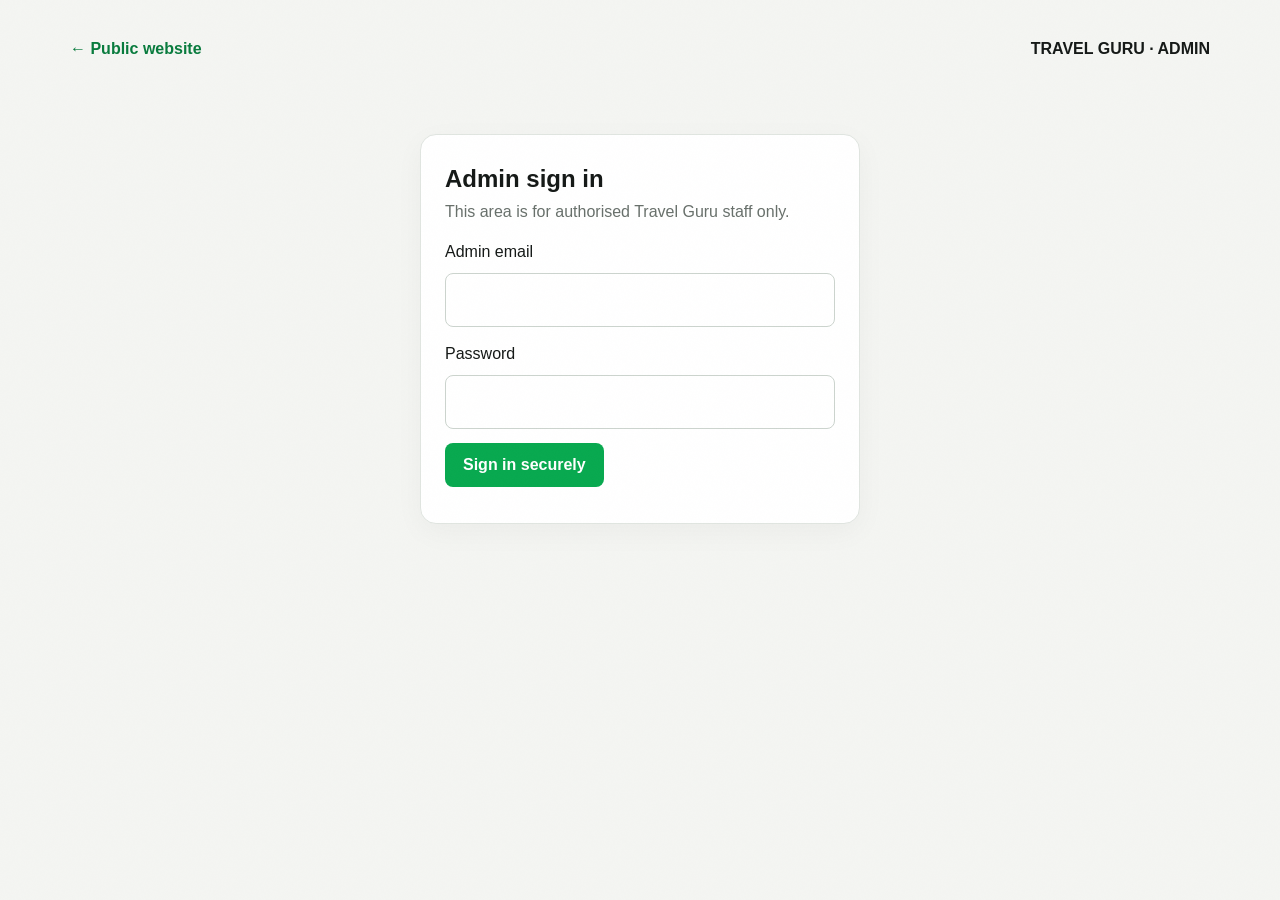
<file: admin.html>
<!doctype html><html lang="en"><head><meta charset="utf-8"><meta name="viewport" content="width=device-width,initial-scale=1"><meta name="robots" content="noindex,nofollow,noarchive"><title>Travel Guru | Secure Admin</title><link rel="stylesheet" href="style.css"><style>
body{background:#f4f5f2;color:#151917;font-family:Arial,sans-serif}.admin-wrap{max-width:1180px;margin:0 auto;padding:36px 20px}.admin-head{display:flex;justify-content:space-between;align-items:center;gap:16px;flex-wrap:wrap;margin-bottom:24px}.admin-head a{color:#087b3d;font-weight:bold;text-decoration:none}.panel{background:white;border:1px solid #e0e5e0;border-radius:16px;padding:24px;margin:18px 0;box-shadow:0 8px 30px #1323190a}.login{max-width:440px;margin:8vh auto}.field{display:grid;gap:7px;margin:14px 0}.field input,.field select{padding:13px;border:1px solid #ccd4ce;border-radius:8px;font:inherit}.btnx{border:0;border-radius:8px;background:#08a94f;color:#fff;font-weight:bold;padding:13px 18px;cursor:pointer}.btnx.secondary{background:#151917}.hidden{display:none!important}.tabs{display:flex;gap:10px;flex-wrap:wrap;margin-bottom:16px}.tabs button{padding:10px 14px;border:1px solid #ccd4ce;background:#fff;border-radius:8px;cursor:pointer}.tabs button.active{background:#151917;color:#fff}.table-wrap{overflow:auto}table{width:100%;border-collapse:collapse;min-width:760px}th,td{text-align:left;padding:12px;border-bottom:1px solid #e8ece8;font-size:14px;vertical-align:top}th{background:#f5f7f5}.status{padding:6px;border:1px solid #ccd4ce;border-radius:6px}.muted{color:#68706b}.error{color:#a3221b}.notice{margin-top:12px;font-weight:bold}
</style></head><body><main class="admin-wrap"><div class="admin-head"><a href="index.html">← Public website</a><strong>TRAVEL GURU · ADMIN</strong></div>
<section id="loginPanel" class="panel login"><h1>Admin sign in</h1><p class="muted">This area is for authorised Travel Guru staff only.</p><form id="loginForm" method="post" action="javascript:void(0)"><label class="field">Admin email<input type="email" name="email" autocomplete="username" required></label><label class="field">Password<input type="password" name="password" autocomplete="current-password" required></label><button class="btnx" type="submit">Sign in securely</button><p id="loginMessage" class="notice" role="status" aria-live="polite"></p><noscript><p class="notice error">JavaScript must be enabled to sign in.</p></noscript></form></section>
<section id="dashboard" class="hidden"><div class="admin-head"><div><h1>Enquiries & bookings</h1><p class="muted">Customer records are stored in your Supabase project and protected by database access policies.</p></div><button id="logout" class="btnx secondary">Sign out</button></div><div class="tabs"><button class="active" data-kind="inquiries">Enquiries</button><button data-kind="bookings">Booking requests</button></div><div class="panel"><div style="display:flex;justify-content:space-between;gap:12px;align-items:center;flex-wrap:wrap"><h2 id="tableTitle">Customer enquiries</h2><button id="refresh" class="btnx">Refresh</button></div><p id="tableMessage" class="muted" role="status"></p><div class="table-wrap"><table><thead id="thead"></thead><tbody id="tbody"></tbody></table></div></div></section></main>
<script type="module" src="admin.js"></script></body></html>
</file>
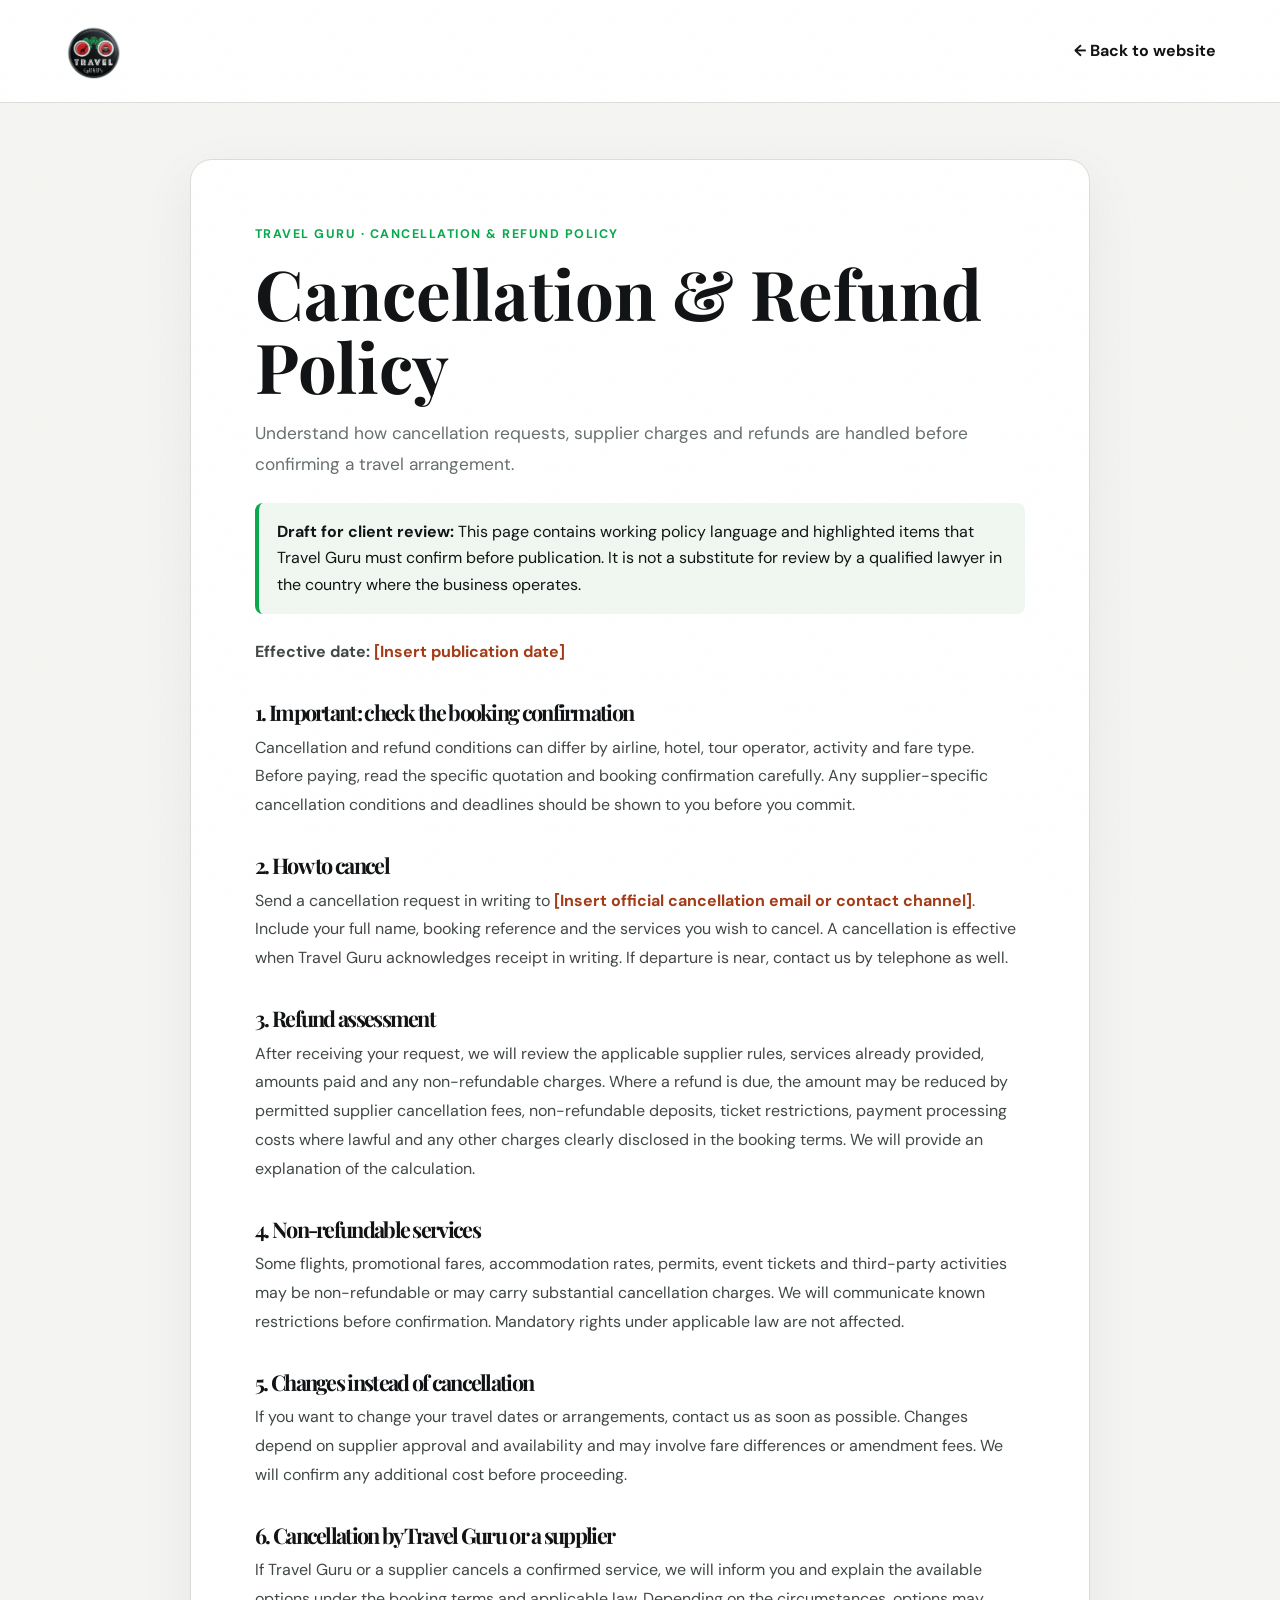
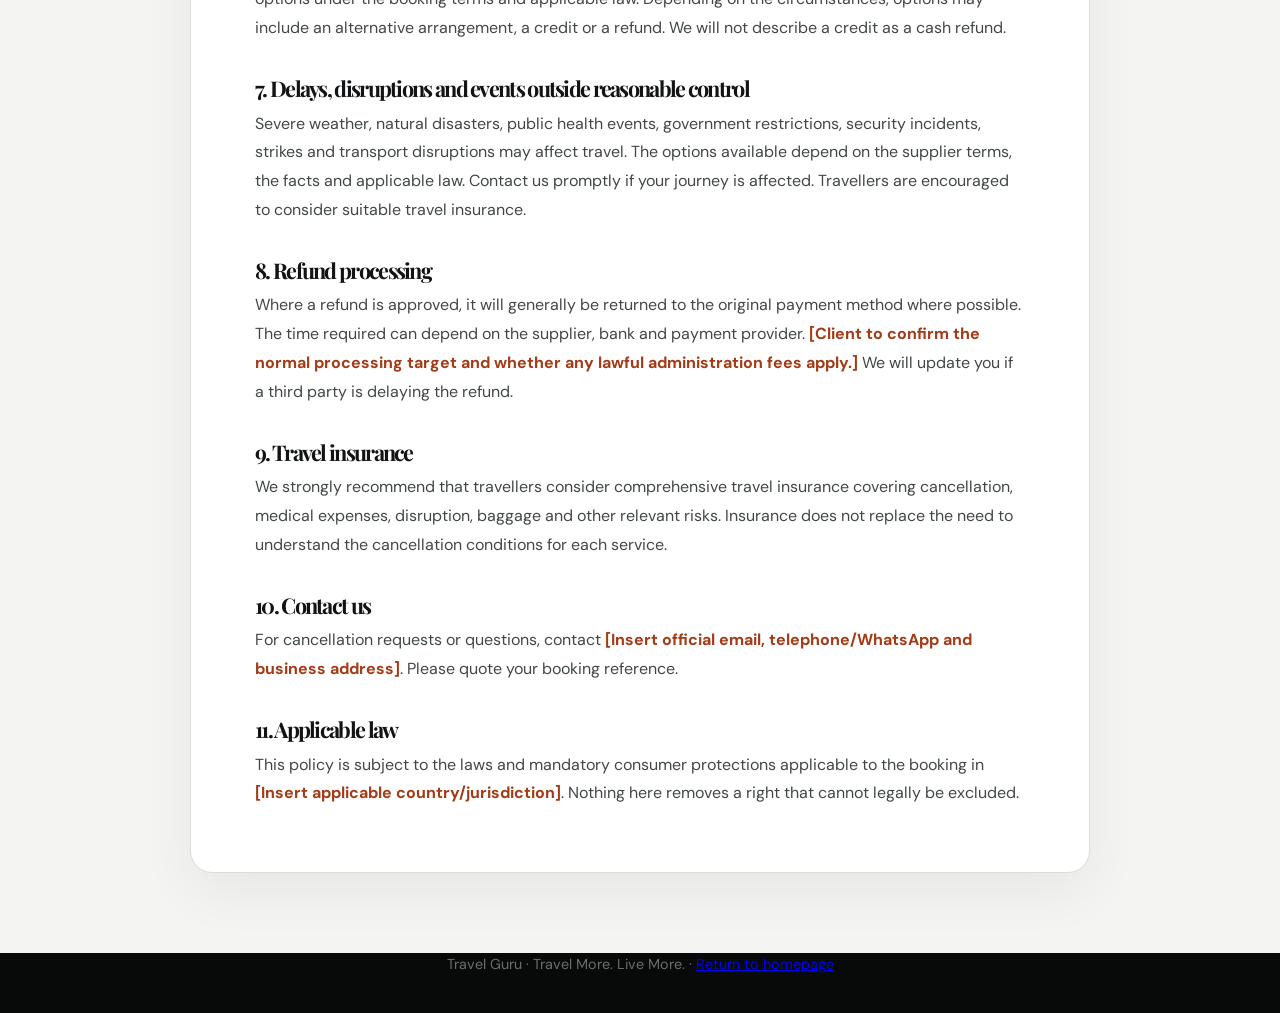
<file: cancellation-refund-policy.html>
<!DOCTYPE html>
<html lang="en">
<head>
  <meta charset="UTF-8">
  <meta name="viewport" content="width=device-width, initial-scale=1.0">
  <meta name="description" content="Cancellation & Refund Policy for Travel Guru customers.">
  <title>Cancellation & Refund Policy | Travel Guru</title>
  <link rel="preconnect" href="https://fonts.googleapis.com">
  <link rel="preconnect" href="https://fonts.gstatic.com" crossorigin>
  <link href="https://fonts.googleapis.com/css2?family=DM+Sans:wght@400;500;600;700&family=Playfair+Display:wght@600;700&display=swap" rel="stylesheet">
  <link rel="stylesheet" href="style.css">
  <link rel="stylesheet" href="legal.css">
</head>
<body class="legal-page">
  <header class="legal-header"><div class="container">
    <a href="index.html#top" aria-label="Travel Guru home"><img src="travel-guru-logo.png" alt="Travel Guru"></a>
    <a class="legal-back" href="index.html">← Back to website</a>
  </div></header>
  <main class="legal-main">
    <div class="legal-kicker">TRAVEL GURU · CANCELLATION & REFUND POLICY</div>
    <h1>Cancellation & Refund Policy</h1>
    <p class="legal-intro">Understand how cancellation requests, supplier charges and refunds are handled before confirming a travel arrangement.</p>
    <div class="legal-notice"><strong>Draft for client review:</strong> This page contains working policy language and highlighted items that Travel Guru must confirm before publication. It is not a substitute for review by a qualified lawyer in the country where the business operates.</div>
    <p><strong>Effective date:</strong> <span class="legal-placeholder">[Insert publication date]</span></p>
<h2>1. Important: check the booking confirmation</h2>
<p>Cancellation and refund conditions can differ by airline, hotel, tour operator, activity and fare type. Before paying, read the specific quotation and booking confirmation carefully. Any supplier-specific cancellation conditions and deadlines should be shown to you before you commit.</p>
<h2>2. How to cancel</h2>
<p>Send a cancellation request in writing to <span class="legal-placeholder">[Insert official cancellation email or contact channel]</span>. Include your full name, booking reference and the services you wish to cancel. A cancellation is effective when Travel Guru acknowledges receipt in writing. If departure is near, contact us by telephone as well.</p>
<h2>3. Refund assessment</h2>
<p>After receiving your request, we will review the applicable supplier rules, services already provided, amounts paid and any non-refundable charges. Where a refund is due, the amount may be reduced by permitted supplier cancellation fees, non-refundable deposits, ticket restrictions, payment processing costs where lawful and any other charges clearly disclosed in the booking terms. We will provide an explanation of the calculation.</p>
<h2>4. Non-refundable services</h2>
<p>Some flights, promotional fares, accommodation rates, permits, event tickets and third-party activities may be non-refundable or may carry substantial cancellation charges. We will communicate known restrictions before confirmation. Mandatory rights under applicable law are not affected.</p>
<h2>5. Changes instead of cancellation</h2>
<p>If you want to change your travel dates or arrangements, contact us as soon as possible. Changes depend on supplier approval and availability and may involve fare differences or amendment fees. We will confirm any additional cost before proceeding.</p>
<h2>6. Cancellation by Travel Guru or a supplier</h2>
<p>If Travel Guru or a supplier cancels a confirmed service, we will inform you and explain the available options under the booking terms and applicable law. Depending on the circumstances, options may include an alternative arrangement, a credit or a refund. We will not describe a credit as a cash refund.</p>
<h2>7. Delays, disruptions and events outside reasonable control</h2>
<p>Severe weather, natural disasters, public health events, government restrictions, security incidents, strikes and transport disruptions may affect travel. The options available depend on the supplier terms, the facts and applicable law. Contact us promptly if your journey is affected. Travellers are encouraged to consider suitable travel insurance.</p>
<h2>8. Refund processing</h2>
<p>Where a refund is approved, it will generally be returned to the original payment method where possible. The time required can depend on the supplier, bank and payment provider. <span class="legal-placeholder">[Client to confirm the normal processing target and whether any lawful administration fees apply.]</span> We will update you if a third party is delaying the refund.</p>
<h2>9. Travel insurance</h2>
<p>We strongly recommend that travellers consider comprehensive travel insurance covering cancellation, medical expenses, disruption, baggage and other relevant risks. Insurance does not replace the need to understand the cancellation conditions for each service.</p>
<h2>10. Contact us</h2>
<p>For cancellation requests or questions, contact <span class="legal-placeholder">[Insert official email, telephone/WhatsApp and business address]</span>. Please quote your booking reference.</p>
<h2>11. Applicable law</h2>
<p>This policy is subject to the laws and mandatory consumer protections applicable to the booking in <span class="legal-placeholder">[Insert applicable country/jurisdiction]</span>. Nothing here removes a right that cannot legally be excluded.</p>
  </main>
  <footer class="legal-footer">Travel Guru · Travel More. Live More. · <a href="index.html">Return to homepage</a></footer>
</body>
</html>
</file>
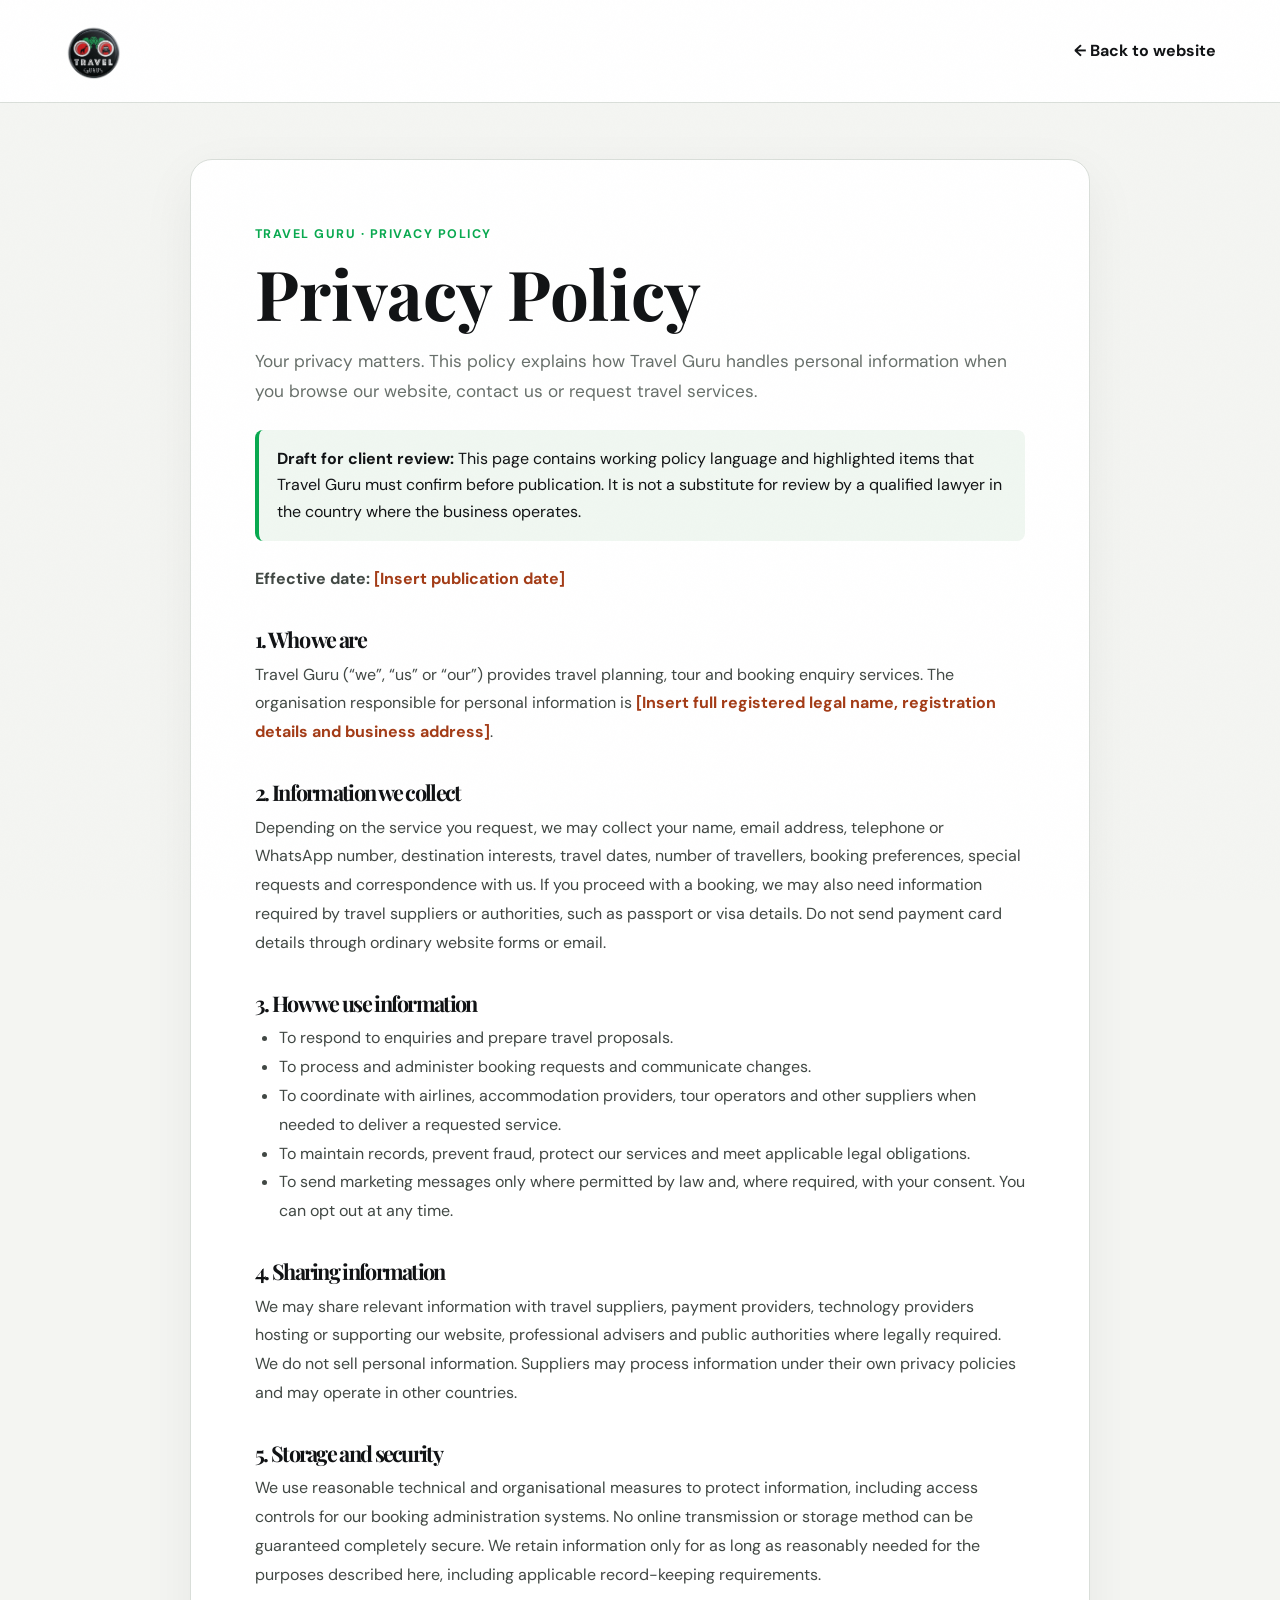
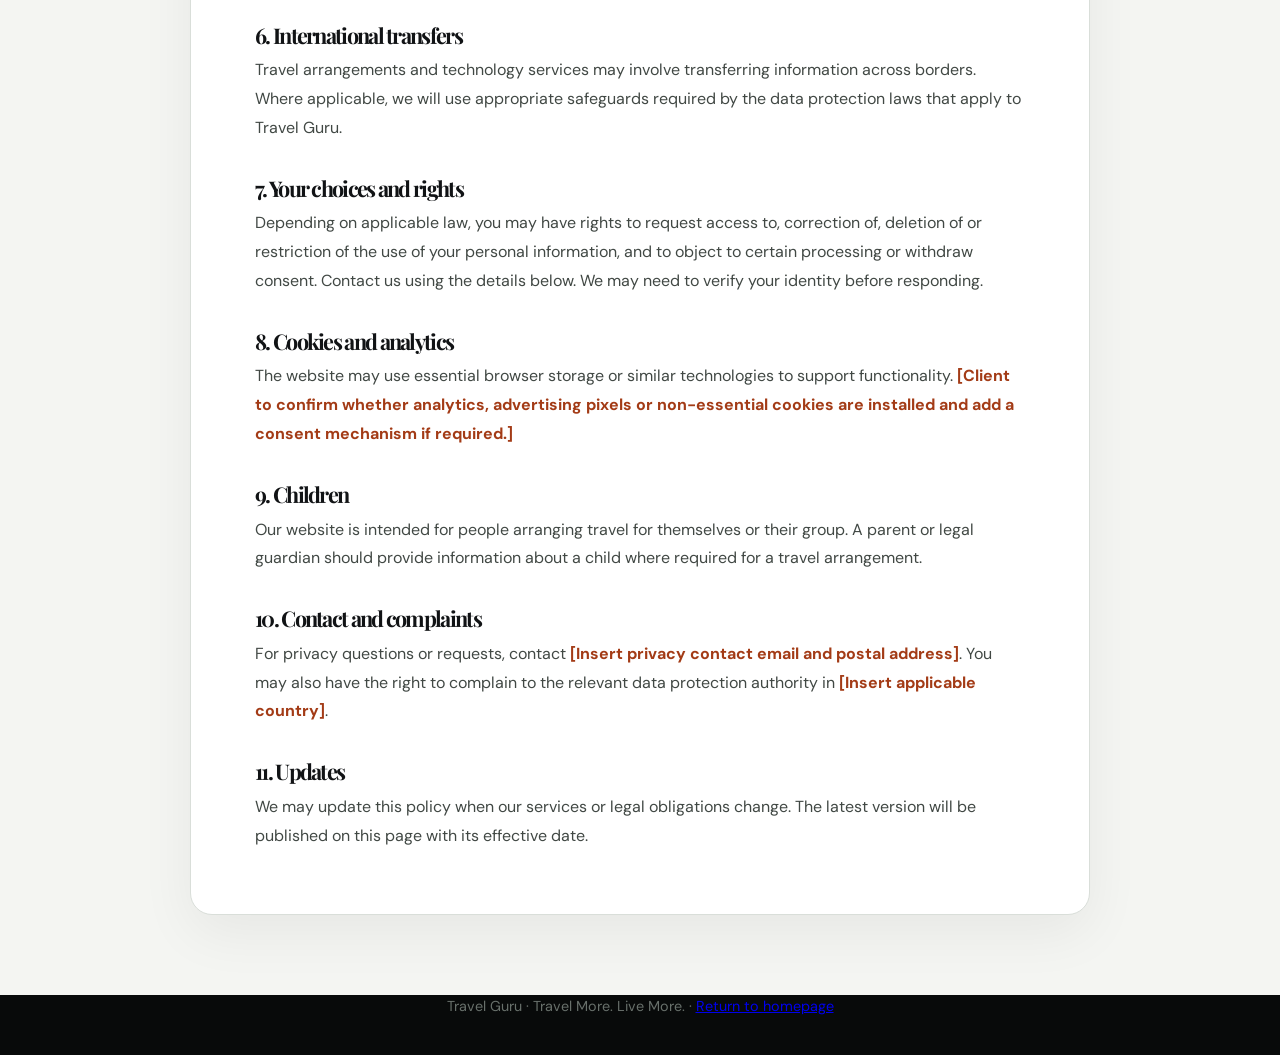
<file: privacy-policy.html>
<!DOCTYPE html>
<html lang="en">
<head>
  <meta charset="UTF-8">
  <meta name="viewport" content="width=device-width, initial-scale=1.0">
  <meta name="description" content="Privacy Policy for Travel Guru customers.">
  <title>Privacy Policy | Travel Guru</title>
  <link rel="preconnect" href="https://fonts.googleapis.com">
  <link rel="preconnect" href="https://fonts.gstatic.com" crossorigin>
  <link href="https://fonts.googleapis.com/css2?family=DM+Sans:wght@400;500;600;700&family=Playfair+Display:wght@600;700&display=swap" rel="stylesheet">
  <link rel="stylesheet" href="style.css">
  <link rel="stylesheet" href="legal.css">
</head>
<body class="legal-page">
  <header class="legal-header"><div class="container">
    <a href="index.html#top" aria-label="Travel Guru home"><img src="travel-guru-logo.png" alt="Travel Guru"></a>
    <a class="legal-back" href="index.html">← Back to website</a>
  </div></header>
  <main class="legal-main">
    <div class="legal-kicker">TRAVEL GURU · PRIVACY POLICY</div>
    <h1>Privacy Policy</h1>
    <p class="legal-intro">Your privacy matters. This policy explains how Travel Guru handles personal information when you browse our website, contact us or request travel services.</p>
    <div class="legal-notice"><strong>Draft for client review:</strong> This page contains working policy language and highlighted items that Travel Guru must confirm before publication. It is not a substitute for review by a qualified lawyer in the country where the business operates.</div>
    <p><strong>Effective date:</strong> <span class="legal-placeholder">[Insert publication date]</span></p>
<h2>1. Who we are</h2>
<p>Travel Guru (“we”, “us” or “our”) provides travel planning, tour and booking enquiry services. The organisation responsible for personal information is <span class="legal-placeholder">[Insert full registered legal name, registration details and business address]</span>.</p>
<h2>2. Information we collect</h2>
<p>Depending on the service you request, we may collect your name, email address, telephone or WhatsApp number, destination interests, travel dates, number of travellers, booking preferences, special requests and correspondence with us. If you proceed with a booking, we may also need information required by travel suppliers or authorities, such as passport or visa details. Do not send payment card details through ordinary website forms or email.</p>
<h2>3. How we use information</h2>
<ul><li>To respond to enquiries and prepare travel proposals.</li><li>To process and administer booking requests and communicate changes.</li><li>To coordinate with airlines, accommodation providers, tour operators and other suppliers when needed to deliver a requested service.</li><li>To maintain records, prevent fraud, protect our services and meet applicable legal obligations.</li><li>To send marketing messages only where permitted by law and, where required, with your consent. You can opt out at any time.</li></ul>
<h2>4. Sharing information</h2>
<p>We may share relevant information with travel suppliers, payment providers, technology providers hosting or supporting our website, professional advisers and public authorities where legally required. We do not sell personal information. Suppliers may process information under their own privacy policies and may operate in other countries.</p>
<h2>5. Storage and security</h2>
<p>We use reasonable technical and organisational measures to protect information, including access controls for our booking administration systems. No online transmission or storage method can be guaranteed completely secure. We retain information only for as long as reasonably needed for the purposes described here, including applicable record-keeping requirements.</p>
<h2>6. International transfers</h2>
<p>Travel arrangements and technology services may involve transferring information across borders. Where applicable, we will use appropriate safeguards required by the data protection laws that apply to Travel Guru.</p>
<h2>7. Your choices and rights</h2>
<p>Depending on applicable law, you may have rights to request access to, correction of, deletion of or restriction of the use of your personal information, and to object to certain processing or withdraw consent. Contact us using the details below. We may need to verify your identity before responding.</p>
<h2>8. Cookies and analytics</h2>
<p>The website may use essential browser storage or similar technologies to support functionality. <span class="legal-placeholder">[Client to confirm whether analytics, advertising pixels or non-essential cookies are installed and add a consent mechanism if required.]</span></p>
<h2>9. Children</h2>
<p>Our website is intended for people arranging travel for themselves or their group. A parent or legal guardian should provide information about a child where required for a travel arrangement.</p>
<h2>10. Contact and complaints</h2>
<p>For privacy questions or requests, contact <span class="legal-placeholder">[Insert privacy contact email and postal address]</span>. You may also have the right to complain to the relevant data protection authority in <span class="legal-placeholder">[Insert applicable country]</span>.</p>
<h2>11. Updates</h2>
<p>We may update this policy when our services or legal obligations change. The latest version will be published on this page with its effective date.</p>
  </main>
  <footer class="legal-footer">Travel Guru · Travel More. Live More. · <a href="index.html">Return to homepage</a></footer>
</body>
</html>
</file>
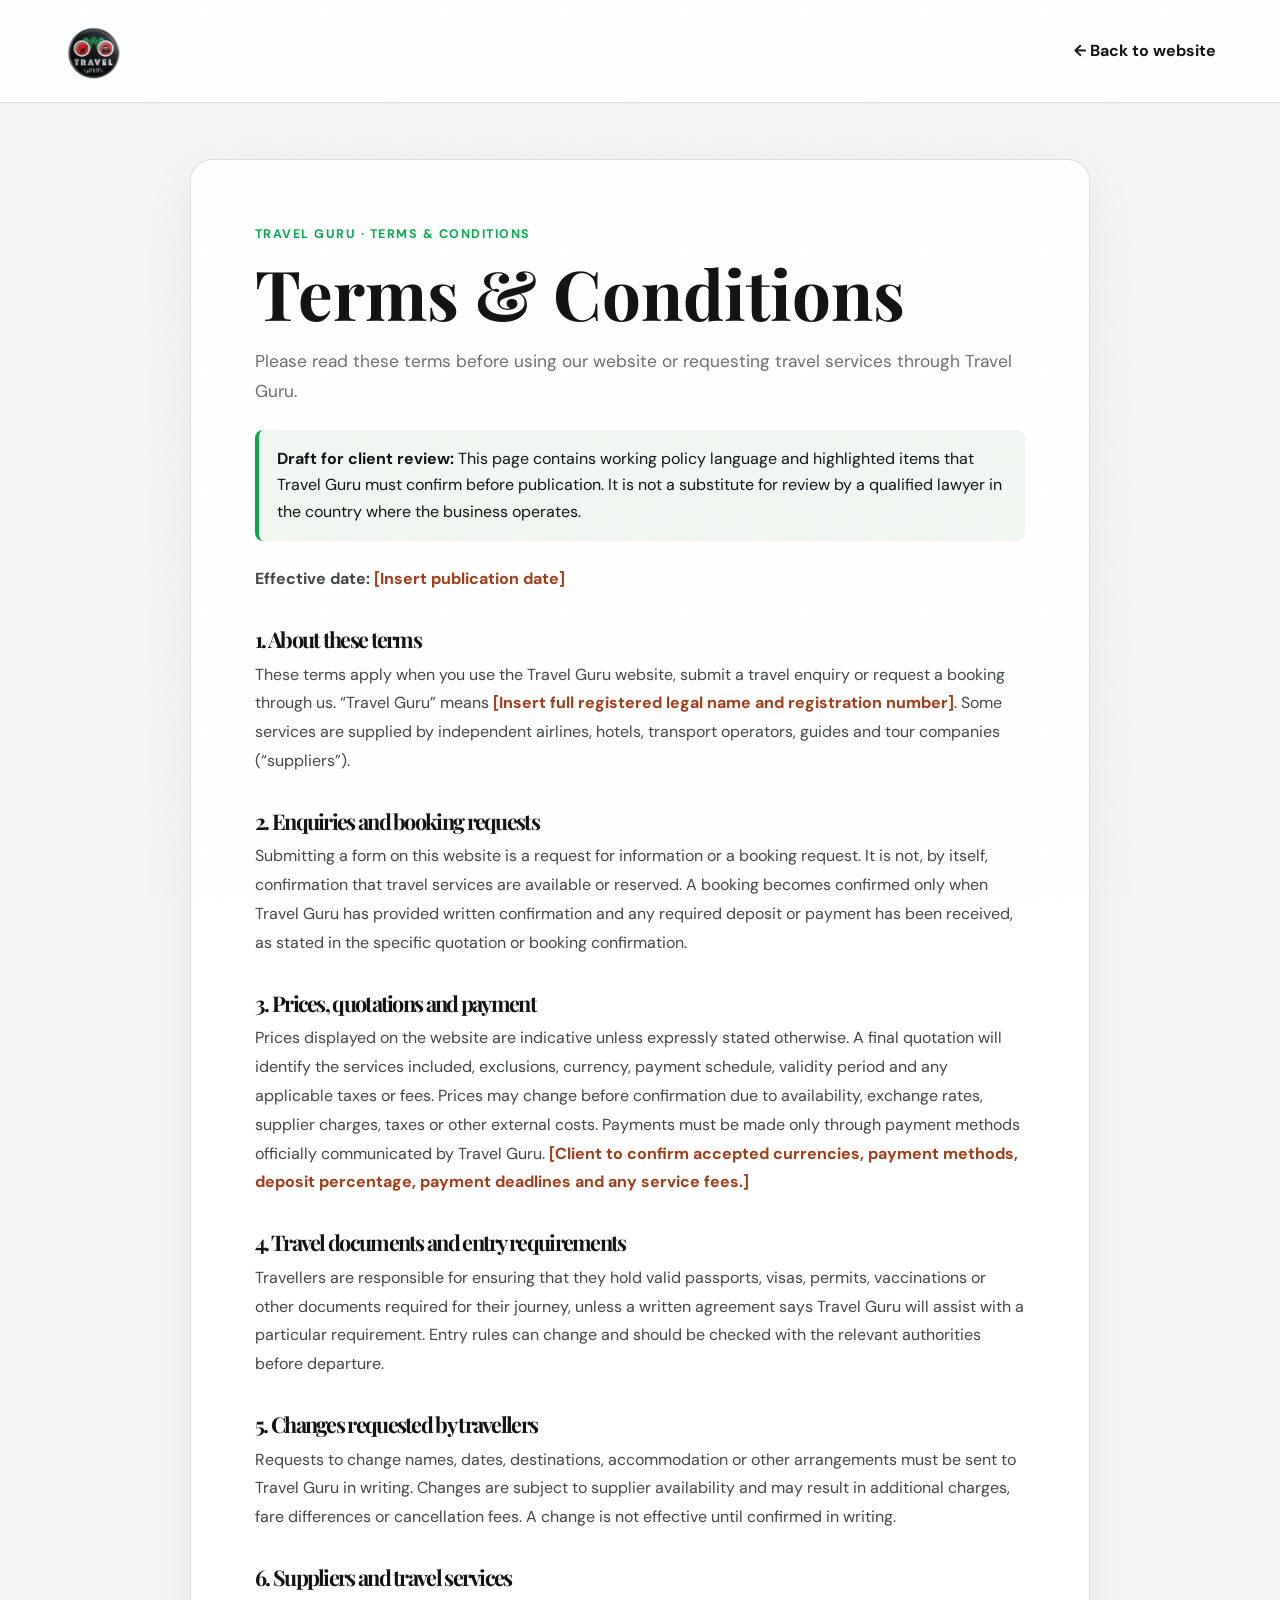
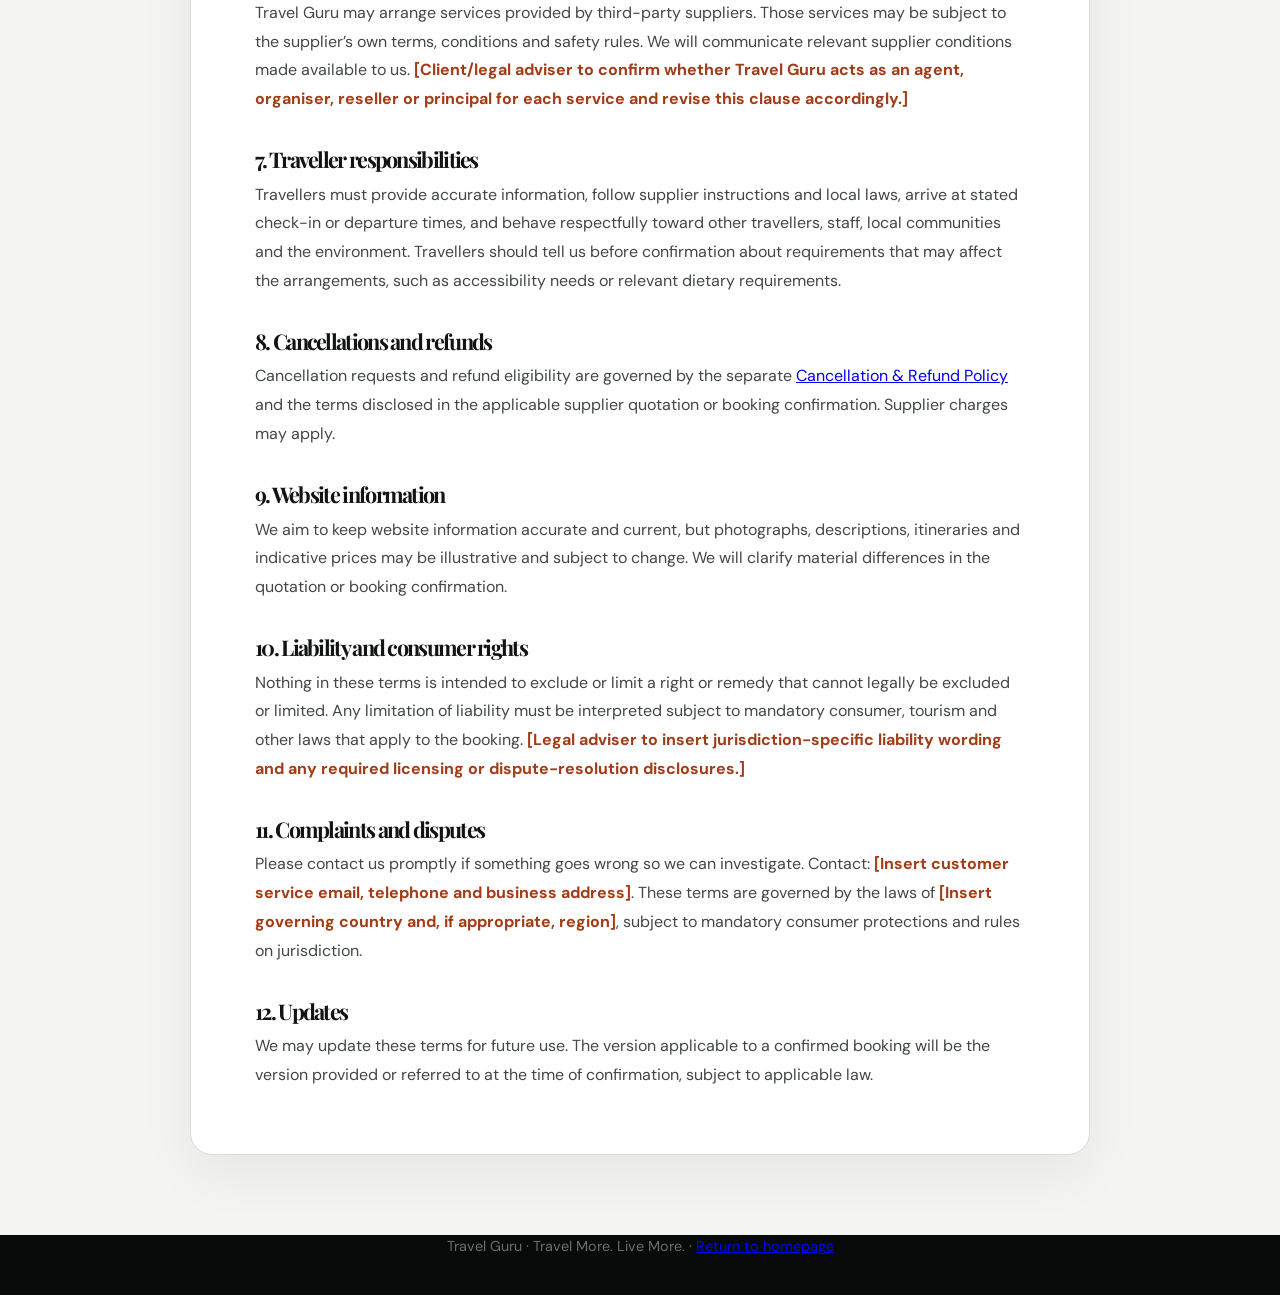
<file: terms-and-conditions.html>
<!DOCTYPE html>
<html lang="en">
<head>
  <meta charset="UTF-8">
  <meta name="viewport" content="width=device-width, initial-scale=1.0">
  <meta name="description" content="Terms & Conditions for Travel Guru customers.">
  <title>Terms & Conditions | Travel Guru</title>
  <link rel="preconnect" href="https://fonts.googleapis.com">
  <link rel="preconnect" href="https://fonts.gstatic.com" crossorigin>
  <link href="https://fonts.googleapis.com/css2?family=DM+Sans:wght@400;500;600;700&family=Playfair+Display:wght@600;700&display=swap" rel="stylesheet">
  <link rel="stylesheet" href="style.css">
  <link rel="stylesheet" href="legal.css">
</head>
<body class="legal-page">
  <header class="legal-header"><div class="container">
    <a href="index.html#top" aria-label="Travel Guru home"><img src="travel-guru-logo.png" alt="Travel Guru"></a>
    <a class="legal-back" href="index.html">← Back to website</a>
  </div></header>
  <main class="legal-main">
    <div class="legal-kicker">TRAVEL GURU · TERMS & CONDITIONS</div>
    <h1>Terms & Conditions</h1>
    <p class="legal-intro">Please read these terms before using our website or requesting travel services through Travel Guru.</p>
    <div class="legal-notice"><strong>Draft for client review:</strong> This page contains working policy language and highlighted items that Travel Guru must confirm before publication. It is not a substitute for review by a qualified lawyer in the country where the business operates.</div>
    <p><strong>Effective date:</strong> <span class="legal-placeholder">[Insert publication date]</span></p>
<h2>1. About these terms</h2>
<p>These terms apply when you use the Travel Guru website, submit a travel enquiry or request a booking through us. “Travel Guru” means <span class="legal-placeholder">[Insert full registered legal name and registration number]</span>. Some services are supplied by independent airlines, hotels, transport operators, guides and tour companies (“suppliers”).</p>
<h2>2. Enquiries and booking requests</h2>
<p>Submitting a form on this website is a request for information or a booking request. It is not, by itself, confirmation that travel services are available or reserved. A booking becomes confirmed only when Travel Guru has provided written confirmation and any required deposit or payment has been received, as stated in the specific quotation or booking confirmation.</p>
<h2>3. Prices, quotations and payment</h2>
<p>Prices displayed on the website are indicative unless expressly stated otherwise. A final quotation will identify the services included, exclusions, currency, payment schedule, validity period and any applicable taxes or fees. Prices may change before confirmation due to availability, exchange rates, supplier charges, taxes or other external costs. Payments must be made only through payment methods officially communicated by Travel Guru. <span class="legal-placeholder">[Client to confirm accepted currencies, payment methods, deposit percentage, payment deadlines and any service fees.]</span></p>
<h2>4. Travel documents and entry requirements</h2>
<p>Travellers are responsible for ensuring that they hold valid passports, visas, permits, vaccinations or other documents required for their journey, unless a written agreement says Travel Guru will assist with a particular requirement. Entry rules can change and should be checked with the relevant authorities before departure.</p>
<h2>5. Changes requested by travellers</h2>
<p>Requests to change names, dates, destinations, accommodation or other arrangements must be sent to Travel Guru in writing. Changes are subject to supplier availability and may result in additional charges, fare differences or cancellation fees. A change is not effective until confirmed in writing.</p>
<h2>6. Suppliers and travel services</h2>
<p>Travel Guru may arrange services provided by third-party suppliers. Those services may be subject to the supplier’s own terms, conditions and safety rules. We will communicate relevant supplier conditions made available to us. <span class="legal-placeholder">[Client/legal adviser to confirm whether Travel Guru acts as an agent, organiser, reseller or principal for each service and revise this clause accordingly.]</span></p>
<h2>7. Traveller responsibilities</h2>
<p>Travellers must provide accurate information, follow supplier instructions and local laws, arrive at stated check-in or departure times, and behave respectfully toward other travellers, staff, local communities and the environment. Travellers should tell us before confirmation about requirements that may affect the arrangements, such as accessibility needs or relevant dietary requirements.</p>
<h2>8. Cancellations and refunds</h2>
<p>Cancellation requests and refund eligibility are governed by the separate <a href="cancellation-refund-policy.html">Cancellation &amp; Refund Policy</a> and the terms disclosed in the applicable supplier quotation or booking confirmation. Supplier charges may apply.</p>
<h2>9. Website information</h2>
<p>We aim to keep website information accurate and current, but photographs, descriptions, itineraries and indicative prices may be illustrative and subject to change. We will clarify material differences in the quotation or booking confirmation.</p>
<h2>10. Liability and consumer rights</h2>
<p>Nothing in these terms is intended to exclude or limit a right or remedy that cannot legally be excluded or limited. Any limitation of liability must be interpreted subject to mandatory consumer, tourism and other laws that apply to the booking. <span class="legal-placeholder">[Legal adviser to insert jurisdiction-specific liability wording and any required licensing or dispute-resolution disclosures.]</span></p>
<h2>11. Complaints and disputes</h2>
<p>Please contact us promptly if something goes wrong so we can investigate. Contact: <span class="legal-placeholder">[Insert customer service email, telephone and business address]</span>. These terms are governed by the laws of <span class="legal-placeholder">[Insert governing country and, if appropriate, region]</span>, subject to mandatory consumer protections and rules on jurisdiction.</p>
<h2>12. Updates</h2>
<p>We may update these terms for future use. The version applicable to a confirmed booking will be the version provided or referred to at the time of confirmation, subject to applicable law.</p>
  </main>
  <footer class="legal-footer">Travel Guru · Travel More. Live More. · <a href="index.html">Return to homepage</a></footer>
</body>
</html>
</file>
<file: style.css>
*{box-sizing:border-box;margin:0;padding:0}
:root{--ink:#111315;--muted:#68706b;--cream:#f4f5f2;--white:#fff;--accent:#e51f2a;--green:#08a94f;--green-dark:#087b3d;--line:#d9ded9}
html{scroll-behavior:smooth;max-width:100%;overflow-x:clip}
html,body{width:100%;max-width:100%;overflow-x:clip}
body{position:relative}
img,video,iframe,svg{max-width:100%}
section[id],main[id]{scroll-margin-top:100px}
body{font-family:"DM Sans",sans-serif;color:var(--ink);background:var(--cream);line-height:1.65}
.container{width:min(1160px,90%);margin:auto}
.site-header{position:fixed;z-index:1000;width:100%;top:0;left:0;right:0;color:white;background:rgba(16,35,31,.97);box-shadow:0 4px 18px rgba(0,0,0,.12);backdrop-filter:blur(12px)}
.nav{height:86px;display:flex;align-items:center;justify-content:space-between;border-bottom:1px solid rgba(255,255,255,.22)}
.brand{display:flex;align-items:center;gap:11px;color:inherit;text-decoration:none;font-size:15px;letter-spacing:2px;font-weight:600}
.brand strong{font-weight:700}
.brand-mark{display:grid;place-items:center;width:38px;height:38px;border:1px solid rgba(255,255,255,.7);border-radius:50%;font-size:11px;letter-spacing:0}
.nav-links{display:flex;align-items:center;gap:34px}
.nav-links a{color:white;text-decoration:none;font-size:13px;font-weight:600;letter-spacing:.5px}
.nav-cta{padding:11px 19px;border:1px solid rgba(255,255,255,.65);border-radius:100px}
.menu-toggle{display:none;background:none;border:0;color:white;font-size:26px}
.hero{min-height:760px;position:relative;display:flex;align-items:center;color:white;background:url("travel-guru-hero.png") center/cover}
.hero-overlay{position:absolute;inset:0;background:linear-gradient(90deg,rgba(7,22,18,.83),rgba(7,22,18,.32) 65%,rgba(7,22,18,.18))}
.hero-content{position:relative;padding-top:65px}
.eyebrow{font-size:11px;letter-spacing:2.5px;font-weight:700;opacity:.9;margin-bottom:16px}
.accent{color:#087b3d}
.hero h1{font-family:"Playfair Display",serif;font-size:clamp(60px,8vw,105px);line-height:.98;letter-spacing:-3px;max-width:800px}
.hero h1 em,.mission h2 em{font-style:italic;font-weight:600}
.hero-text{max-width:530px;font-size:18px;line-height:1.65;margin:28px 0 34px;color:rgba(255,255,255,.88)}
.hero-actions{display:flex;gap:13px;flex-wrap:wrap}
.btn{display:inline-flex;align-items:center;gap:22px;text-decoration:none;padding:14px 21px;border-radius:100px;font-size:13px;font-weight:700}
.btn-primary{background:var(--accent);color:#17130e}
.btn-ghost{border:1px solid rgba(255,255,255,.55);color:white}
.btn span{font-size:18px}
.scroll-hint{position:absolute;bottom:27px;left:5%;font-size:9px;letter-spacing:2px;opacity:.75}.scroll-hint span{font-size:16px;margin-left:8px}
.section{padding:110px 0}
.intro-grid{display:grid;grid-template-columns:1fr 1.15fr;gap:100px}
h2{font-family:"Playfair Display",serif;font-size:clamp(42px,5vw,66px);line-height:1.05;letter-spacing:-1.7px}
.intro-copy p{color:var(--muted);margin-bottom:18px;font-size:15px}
.intro-copy .lead,.lead{font-size:21px;line-height:1.55;color:var(--ink)}
.experiences{background:#10231f;color:white}
.section-heading{display:flex;justify-content:space-between;align-items:end;gap:50px;margin-bottom:42px}
.section-heading>p{max-width:430px;color:rgba(255,255,255,.62);font-size:14px}
.cards{display:grid;grid-template-columns:repeat(6,1fr);gap:14px}
.experience-card{position:relative;min-height:470px;border-radius:3px;overflow:hidden;background-position:center;background-size:cover;grid-column:span 2}
.experience-card:nth-child(4),.experience-card:nth-child(5){grid-column:span 3;min-height:400px}
.card-safari{background-image:url("https://images.unsplash.com/photo-1516426122078-c23e76319801?auto=format&fit=crop&w=1000&q=80")}
.card-adventure{background-image:url("https://images.unsplash.com/photo-1527631746610-bca00a040d60?auto=format&fit=crop&w=1000&q=80")}
.card-culture{background-image:url("https://images.unsplash.com/photo-1524492412937-b28074a5d7da?auto=format&fit=crop&w=1000&q=80")}
.card-beach{background-image:url("https://images.unsplash.com/photo-1507525428034-b723cf961d3e?auto=format&fit=crop&w=1200&q=80")}
.card-tailor{background-image:url("https://images.unsplash.com/photo-1476514525535-07fb3b4ae5f1?auto=format&fit=crop&w=1200&q=80")}
.card-shade{position:absolute;inset:0;background:linear-gradient(transparent 35%,rgba(0,0,0,.8))}
.card-content{position:absolute;left:25px;right:25px;bottom:25px}.card-content span{font-size:10px;letter-spacing:2px;opacity:.7}.card-content h3{font-family:"Playfair Display",serif;font-size:28px;line-height:1.1;margin:7px 0}.card-content p{font-size:12px;color:rgba(255,255,255,.75)}
.values{background:#e9e4d8}
.values-grid{display:grid;grid-template-columns:1fr 1fr;gap:100px;align-items:center}
.values-image{min-height:610px;background:url("https://images.unsplash.com/photo-1469474968028-56623f02e42e?auto=format&fit=crop&w=1200&q=85") center/cover;position:relative}
.image-label{position:absolute;bottom:22px;left:22px;color:white;font-size:10px;letter-spacing:3px}
.values-copy .lead{margin:26px 0 30px;max-width:540px}
.beliefs{border-top:1px solid #cfc9bb}.beliefs div{display:flex;gap:25px;padding:18px 0;border-bottom:1px solid #cfc9bb;font-size:14px}.beliefs b{font-size:10px;letter-spacing:1px;color:#087b3d}.beliefs span{font-weight:600}
.vision{background:#e51f2a;color:#111315;text-align:center}.vision-inner{max-width:940px}.vision h2{font-size:clamp(38px,5vw,62px)}
.mission{background:white}.mission-grid{display:grid;grid-template-columns:1fr 1fr;gap:100px;align-items:center}.mission-copy{font-size:20px;line-height:1.65;color:var(--muted);max-width:530px}
.cta{padding:95px 0}.cta-box{text-align:center;padding:90px 30px;background:#10231f;color:white}.cta-box h2{font-size:clamp(48px,6vw,75px)}.cta-box>p:not(.eyebrow){max-width:570px;margin:18px auto 30px;color:rgba(255,255,255,.65)}
footer{background:#091613;color:white;padding:34px 0}.footer-inner{display:flex;align-items:center;justify-content:space-between;gap:20px}.footer-inner p{font-size:11px;color:rgba(255,255,255,.5)}
@media(max-width:800px){.nav-links{display:none;position:absolute;top:86px;left:0;right:0;background:#10231f;padding:25px 5%;flex-direction:column;align-items:flex-start;gap:18px}.nav-links.open{display:flex}.menu-toggle{display:block}.hero{min-height:680px}.hero h1{letter-spacing:-2px}.intro-grid,.values-grid,.mission-grid{grid-template-columns:1fr;gap:45px}.section{padding:80px 0}.section-heading{display:block}.section-heading>p{margin-top:20px}.cards{grid-template-columns:1fr 1fr}.experience-card,.experience-card:nth-child(4),.experience-card:nth-child(5){grid-column:span 1;min-height:390px}.values-image{min-height:430px}.footer-inner{flex-direction:column;align-items:flex-start}}
@media(max-width:520px){.cards{grid-template-columns:1fr}.experience-card,.experience-card:nth-child(4),.experience-card:nth-child(5){grid-column:span 1}.hero{min-height:650px}.hero-text{font-size:16px}.intro-copy .lead{font-size:18px}.footer-inner{gap:10px}}

/* --- Livelier Travel Guru enhancements --- */
body{overflow-x:clip}
body:before{content:"";position:fixed;inset:0;pointer-events:none;z-index:20;opacity:.035;background-image:url("data:image/svg+xml,%3Csvg width='120' height='120' viewBox='0 0 120 120' xmlns='http://www.w3.org/2000/svg'%3E%3Cfilter id='n'%3E%3CfeTurbulence type='fractalNoise' baseFrequency='.9' numOctaves='3' stitchTiles='stitch'/%3E%3C/filter%3E%3Crect width='100%25' height='100%25' filter='url(%23n)' opacity='.5'/%3E%3C/svg%3E")}
.hero:after{content:"";position:absolute;width:420px;height:420px;border:1px solid rgba(255,255,255,.15);border-radius:50%;right:-140px;top:120px;box-shadow:0 0 0 50px rgba(255,255,255,.025),0 0 0 100px rgba(255,255,255,.018);animation:floatRing 12s ease-in-out infinite}
.hero-content{animation:heroIn 1s ease both}
.eyebrow{position:relative}
.eyebrow:before{content:"";display:inline-block;width:26px;height:2px;background:currentColor;vertical-align:middle;margin-right:9px;transform:translateY(-2px)}
.btn{transition:transform .25s ease,box-shadow .25s ease}
.btn:hover{transform:translateY(-4px);box-shadow:0 12px 28px rgba(0,0,0,.18)}
.btn-primary{box-shadow:0 7px 18px rgba(217,155,69,.25)}
.experience-card{transition:transform .45s cubic-bezier(.2,.8,.2,1),box-shadow .45s ease;cursor:pointer}
.experience-card:hover{transform:translateY(-10px) scale(1.015);box-shadow:0 25px 50px rgba(0,0,0,.25)}
.experience-card:after{content:"EXPLORE →";position:absolute;right:20px;top:20px;font-size:9px;letter-spacing:1.5px;background:rgba(255,255,255,.14);backdrop-filter:blur(7px);padding:8px 10px;border-radius:30px;opacity:0;transform:translateY(-8px);transition:.35s}
.experience-card:hover:after{opacity:1;transform:translateY(0)}
.card-content h3{transition:transform .3s ease}
.experience-card:hover .card-content h3{transform:translateX(5px)}
.values-image{overflow:hidden}
.values-image:after{content:"";position:absolute;inset:0;background:linear-gradient(135deg,transparent 45%,rgba(217,155,69,.28));pointer-events:none}
.beliefs div{transition:padding-left .25s ease,background .25s ease}
.beliefs div:hover{padding-left:10px;background:rgba(217,155,69,.08)}
.vision{position:relative;overflow:hidden}
.vision:before,.vision:after{content:"✦";position:absolute;font-size:110px;opacity:.13;animation:twinkle 4s ease-in-out infinite}
.vision:before{left:4%;top:10%}.vision:after{right:5%;bottom:4%;animation-delay:1.5s}
.mission h2 em{color:#087b3d}
.cta-box{position:relative;overflow:hidden}
.cta-box:before{content:"";position:absolute;width:260px;height:260px;border-radius:50%;border:1px solid rgba(217,155,69,.35);right:-80px;top:-100px;box-shadow:0 0 0 35px rgba(217,155,69,.06),0 0 0 70px rgba(217,155,69,.035)}
.cta-box>*{position:relative}
.scroll-hint{animation:bounce 2s infinite}
.reveal{opacity:0;transform:translateY(25px);transition:opacity .7s ease,transform .7s ease}
.reveal.visible{opacity:1;transform:none}
@keyframes heroIn{from{opacity:0;transform:translateY(28px)}to{opacity:1;transform:none}}
@keyframes floatRing{0%,100%{transform:translate(0,0) rotate(0)}50%{transform:translate(-25px,20px) rotate(8deg)}}
@keyframes bounce{0%,100%{transform:translateY(0)}50%{transform:translateY(7px)}}
@keyframes twinkle{0%,100%{transform:scale(1) rotate(0);opacity:.1}50%{transform:scale(1.15) rotate(20deg);opacity:.2}}
@media(max-width:800px){.hero:after{width:280px;height:280px;right:-150px}.experience-card:hover{transform:translateY(-5px)}}

.ticker{background:#e51f2a;color:#ffffff;overflow:hidden;white-space:nowrap;padding:13px 0;font-size:10px;font-weight:800;letter-spacing:2px}
.ticker-track{display:flex;width:max-content;gap:42px;animation:marquee 28s linear infinite}
@keyframes marquee{to{transform:translateX(-50%)}}
.package-tools{display:flex;gap:12px;margin-bottom:30px}.package-tools input,.package-tools select{font:inherit;border:1px solid var(--line);background:#fff;border-radius:40px;padding:14px 18px}.package-tools input{flex:1}.package-grid{display:grid;grid-template-columns:repeat(4,1fr);gap:18px}.package-card{background:#fff;overflow:hidden;box-shadow:0 8px 25px #10231f12}.package-photo{height:220px;background-size:cover;background-position:center}.package-photo.kenya{background-image:url("images/safari/Travel_Guru_Safari_01.jpg")}.package-photo.dubai{background-image:url("https://images.unsplash.com/photo-1512453979798-5ea266f8880c?auto=format&fit=crop&w=900&q=80")}.package-photo.zanzibar{background-image:url("https://images.unsplash.com/photo-1507525428034-b723cf961d3e?auto=format&fit=crop&w=900&q=80")}.package-photo.rio{background-image:url("https://images.unsplash.com/photo-1483729558449-99ef09a8c325?auto=format&fit=crop&w=900&q=80")}.package-body{padding:22px}.package-tag{font-size:9px;letter-spacing:2px;color:#087b3d;font-weight:800}.package-body h3{font-family:"Playfair Display",serif;font-size:25px}.package-body p{font-size:13px;color:var(--muted);min-height:55px}.package-btn{border:0;background:none;padding:12px 0;font-weight:800;cursor:pointer}.booking{background:#e9e4d8}.booking-grid{display:grid;grid-template-columns:1fr 1.1fr;gap:80px}.booking-copy{color:var(--muted);font-size:17px}.booking-form{background:#fff;padding:30px}.booking-form label{display:block;font-size:11px;font-weight:700;margin-bottom:15px}.booking-form input,.booking-form select,.booking-form textarea{display:block;width:100%;margin-top:6px;padding:12px;border:1px solid #ddd8ce;font:inherit}.form-row{display:grid;grid-template-columns:1fr 1fr;gap:14px}.form-submit{border:0;cursor:pointer}.form-note{font-size:10px!important;color:#888}.no-results{display:none}@media(max-width:900px){.package-grid{grid-template-columns:1fr 1fr}.booking-grid{grid-template-columns:1fr}}@media(max-width:600px){.package-tools,.form-row{display:grid;grid-template-columns:1fr}.package-grid{grid-template-columns:1fr}}
.nav-wa{color:#fff;text-decoration:none;font-size:12px;font-weight:800;border:1px solid rgba(255,255,255,.5);padding:9px 13px;border-radius:30px}.form-whatsapp{border:1px solid #c8c1b5;color:var(--ink);margin-left:8px}.admin{background:#fff}.admin-head{display:flex;justify-content:space-between;align-items:end;gap:20px}.admin-clear{border:1px solid #ddd8ce;background:#faf9f6;padding:10px 14px;border-radius:30px;cursor:pointer;font:inherit;font-size:11px}.admin-stats{display:grid;grid-template-columns:repeat(3,1fr);gap:15px;margin:35px 0}.admin-stats div{background:#10231f;color:#fff;padding:25px}.admin-stats span{display:block;font-family:"Playfair Display",serif;font-size:42px}.admin-stats small{color:#bfc8c4}.admin-table-wrap{overflow:auto;border:1px solid #e5e1d8}.admin-table{width:100%;border-collapse:collapse;min-width:760px}.admin-table th,.admin-table td{padding:14px;border-bottom:1px solid #e5e1d8;text-align:left;font-size:12px}.admin-table th{font-size:10px;letter-spacing:1px;text-transform:uppercase;background:#f5f2ea}.admin-note,#emptyAdmin{font-size:11px;color:#777;margin-top:15px}.admin-note{max-width:700px}@media(max-width:700px){.nav-wa{display:none}.admin-stats{grid-template-columns:1fr}.form-whatsapp{margin:8px 0 0}}
.checkout{background:#f5f2ea}.checkout-grid{display:grid;grid-template-columns:1.15fr .85fr;gap:45px}.checkout-form{background:#fff;padding:32px;box-shadow:0 12px 40px #10231f0d}.booking-summary{background:#10231f;color:#fff;padding:32px}.booking-summary h3{font-family:"Playfair Display",serif;font-size:30px;margin:10px 0 25px}.summary-line{display:flex;justify-content:space-between;padding:15px 0;border-top:1px solid #ffffff22;font-size:13px}.summary-line strong{font-size:16px}.summary-line.deposit strong{color:#e51f2a}.summary-note{font-size:11px;color:#aeb9b5;margin-top:20px}.booking-confirmation{display:none;background:#fff;margin-top:30px;padding:45px;text-align:center}.booking-confirmation.show{display:block}.confirmation-icon{margin:auto auto 18px;width:52px;height:52px;border-radius:50%;display:grid;place-items:center;background:#e51f2a;font-weight:900}.booking-confirmation h3{font-family:"Playfair Display",serif;font-size:42px}.booking-confirmation>p:not(.eyebrow){color:var(--muted);margin-bottom:20px}.booking-confirmation .btn{margin:5px}@media(max-width:850px){.checkout-grid{grid-template-columns:1fr}}.trip-builder{background:#e9e4d8}.builder-grid{display:grid;grid-template-columns:1.15fr .85fr;gap:45px}.builder-form{background:#fff;padding:30px}.builder-step{display:grid;grid-template-columns:35px 1fr;gap:18px;padding:22px 0;border-bottom:1px solid #e4dfd5}.builder-step>span{font-size:10px;color:#087b3d;font-weight:800}.builder-step h3{font-family:"Playfair Display",serif;font-size:23px;margin-bottom:13px}.builder-step select,.builder-step input[type=number]{width:100%;padding:12px;border:1px solid #ddd8ce;background:#faf9f6;font:inherit}.choice-row{display:flex;gap:10px;flex-wrap:wrap}.choice-row label,.check-grid label{border:1px solid #ddd8ce;padding:10px 12px;font-size:12px;cursor:pointer}.check-grid{display:grid;grid-template-columns:1fr 1fr;gap:8px}.trip-preview{background:#10231f;color:#fff;padding:38px;min-height:450px;position:sticky;top:25px}.preview-icon{font-size:40px;color:#e51f2a;margin:20px 0}.trip-preview h3{font-family:"Playfair Display",serif;font-size:36px}.trip-preview p:not(.eyebrow){color:#b9c3bf;margin:18px 0}.preview-tags{display:flex;gap:7px;flex-wrap:wrap}.preview-tags span{border:1px solid #ffffff30;border-radius:30px;padding:7px 10px;font-size:10px}.preview-total{margin-top:25px;color:#e51f2a;font-weight:700}.trip-ready{border:1px solid #e51f2a;padding:18px;margin-top:25px}.trip-ready button{margin-top:12px}@media(max-width:850px){.builder-grid{grid-template-columns:1fr}.trip-preview{position:static}}@media(max-width:520px){.check-grid{grid-template-columns:1fr}.choice-row{display:grid;grid-template-columns:1fr}}
.logo-brand img{width:150px;height:62px;object-fit:contain;display:block}.logo-brand{display:flex;align-items:center}@media(max-width:600px){.logo-brand img{width:125px;height:55px}}

/* Company logo header */
.logo-brand{display:flex!important;align-items:center;text-decoration:none;border:0!important;outline:0!important;box-shadow:none!important}
.logo-brand img{display:block;width:145px;height:auto;max-height:72px;object-fit:contain;border:0!important;outline:0!important;box-shadow:none!important;border-radius:0!important}
.site-header .logo-brand img{filter:none}
footer .logo-brand img{width:135px}
@media(max-width:600px){.logo-brand img{width:120px;max-height:62px}}

/* Travel Guru logo color system */
.site-header{background:linear-gradient(180deg,rgba(8,10,10,.52),transparent)}
.brand-mark{border-color:rgba(255,255,255,.65)}
.nav-cta{border-color:rgba(255,255,255,.45)}
.nav-cta:hover,.nav-wa:hover{border-color:#08a94f;color:#08a94f}
.btn-primary{background:#e51f2a;color:#fff;box-shadow:0 8px 22px rgba(229,31,42,.25)}
.btn-primary:hover{background:#c91822}
.btn-whatsapp{border-color:#08a94f;color:#087b3d}
.experiences,.admin-table th{background:#111315}
.experiences .eyebrow,.admin .eyebrow{color:#08a94f}
.ticker{background:#08a94f;color:#fff}
.vision{background:#111315;color:#fff}
.vision .eyebrow{color:#08a94f}
.values{background:#eef1ed}
.mission{background:#fff}
.accent{color:#087b3d}
.package-tag{color:#e51f2a}
.package-btn:hover{color:#e51f2a}
.package-tools input:focus,.package-tools select:focus{border-color:#08a94f}
.booking-summary{background:#111315}
.summary-line.deposit strong{color:#08a94f}
.secure-note{color:#08a94f}
.confirmation-icon{background:#08a94f;color:#fff}
.trip-builder{background:#eef1ed}
.trip-preview{background:#111315}
.preview-icon,.preview-total{color:#e51f2a}
.trip-ready{border-color:#08a94f}
.form-submit{background:#e51f2a}
.form-whatsapp:hover{background:#08a94f;color:#fff}
.contact-points strong{color:#e51f2a}
.beliefs div:hover{background:rgba(8,169,79,.07)}
.beliefs b{color:#e51f2a}
.cta-box{background:#111315}
.cta-box .btn-primary{background:#e51f2a}
footer{background:#080a0a}
footer .brand-mark{border-color:#08a94f}
@media(max-width:800px){.nav-links.open{background:#111315}}
.destination-grid{display:grid;grid-template-columns:repeat(3,1fr);gap:16px}.destination-card{min-height:300px;padding:24px;display:flex;flex-direction:column;justify-content:end;color:#fff;text-decoration:none;background-size:cover;background-position:center;position:relative}.destination-card:before{content:"";position:absolute;inset:0;background:linear-gradient(transparent,rgba(0,0,0,.82))}.destination-card>*{position:relative}.destination-card h3{font-family:"Playfair Display",serif;font-size:34px}.destination-card span{font-size:9px;letter-spacing:2px}.destination-card p{font-size:12px}.destination-card b{color:#08a94f;font-size:11px}.destination-card.kenya{background-image:url("https://images.unsplash.com/photo-1516426122078-c23e76319801?auto=format&fit=crop&w=1000&q=85")}.destination-card.tanzania{background-image:url("https://images.unsplash.com/photo-1535338454770-8be927b5a00b?auto=format&fit=crop&w=1000&q=85")}.destination-card.dubai{background-image:url("https://images.unsplash.com/photo-1512453979798-5ea266f8880c?auto=format&fit=crop&w=1000&q=85")}.destination-card.zanzibar{background-image:url("https://images.unsplash.com/photo-1507525428034-b723cf961d3e?auto=format&fit=crop&w=1000&q=85")}.destination-card.southafrica{background-image:url("https://images.unsplash.com/photo-1516026672322-bc52d61a55d5?auto=format&fit=crop&w=1000&q=85")}.destination-card.brazil{background-image:url("https://images.unsplash.com/photo-1483729558449-99ef09a8c325?auto=format&fit=crop&w=1000&q=85")}.gallery{background:#111315;color:#fff}.gallery .section-heading h2{color:#fff}.gallery-grid{display:grid;grid-template-columns:1.3fr 1fr 1fr;grid-template-rows:220px 220px;gap:12px}.gallery-item{border:0;color:#fff;font-weight:700;text-align:left;padding:20px;background-size:cover;background-position:center;cursor:pointer;display:flex;align-items:end}.g1{grid-row:span 2;background-image:url("https://images.unsplash.com/photo-1516426122078-c23e76319801?auto=format&fit=crop&w=1200&q=85")}.g2{background-image:url("https://images.unsplash.com/photo-1512453979798-5ea266f8880c?auto=format&fit=crop&w=900&q=85")}.g3{background-image:url("https://images.unsplash.com/photo-1507525428034-b723cf961d3e?auto=format&fit=crop&w=900&q=85")}.g4{background-image:url("https://images.unsplash.com/photo-1527631746610-bca00a040d60?auto=format&fit=crop&w=900&q=85")}.g5{background-image:url("https://images.unsplash.com/photo-1524492412937-b28074a5d7da?auto=format&fit=crop&w=900&q=85")}.testimonial-grid{display:grid;grid-template-columns:repeat(3,1fr);gap:16px}.testimonial-grid article{background:#fff;padding:28px;box-shadow:0 8px 25px #10231f10}.testimonial-grid b{color:#e51f2a;letter-spacing:2px}.testimonial-grid p{font-family:"Playfair Display",serif;font-size:19px;line-height:1.4;margin:18px 0}.testimonial-grid strong,.testimonial-grid small{display:block;font-size:11px}.testimonial-grid small{color:#68706b;margin-top:4px}.review-note{display:block;color:#888;margin-top:18px}.faq{background:#fff}.faq-grid{display:grid;grid-template-columns:.8fr 1.2fr;gap:70px}.faq-list details{border-top:1px solid #d9ded9;padding:18px 0}.faq-list details:last-child{border-bottom:1px solid #d9ded9}.faq-list summary{font-weight:700;cursor:pointer;font-size:14px}.faq-list p{color:#68706b;font-size:13px;margin:10px 0}.lightbox{display:none;position:fixed;inset:0;z-index:100;background:#000e;align-items:center;justify-content:center;flex-direction:column}.lightbox.show{display:flex}.lightbox button{position:absolute;right:25px;top:10px;background:none;border:0;color:#fff;font-size:42px}.lightbox div{width:80vw;height:70vh;background-size:contain;background-repeat:no-repeat;background-position:center}.lightbox h3{color:#fff}@media(max-width:900px){.destination-grid,.testimonial-grid{grid-template-columns:1fr 1fr}.faq-grid{grid-template-columns:1fr}.gallery-grid{grid-template-columns:1fr 1fr}.g1{grid-row:span 2}}@media(max-width:600px){.destination-grid,.testimonial-grid,.gallery-grid{grid-template-columns:1fr}.g1{grid-row:auto;height:260px}.gallery-item{height:230px}}
.journal{background:#f4f5f2}.journal-grid{display:grid;grid-template-columns:repeat(3,1fr);gap:18px}.journal-card{background:#fff;box-shadow:0 8px 25px rgba(16,35,31,.08);overflow:hidden}.journal-image{height:220px;background-size:cover;background-position:center}.journal-safari{background-image:url("https://images.unsplash.com/photo-1516426122078-c23e76319801?auto=format&fit=crop&w=1000&q=85")}.journal-dubai{background-image:url("https://images.unsplash.com/photo-1512453979798-5ea266f8880c?auto=format&fit=crop&w=1000&q=85")}.journal-zanzibar{background-image:url("https://images.unsplash.com/photo-1507525428034-b723cf961d3e?auto=format&fit=crop&w=1000&q=85")}.journal-body{padding:25px}.journal-body>span{font-size:9px;letter-spacing:2px;color:#087b3d;font-weight:800}.journal-body h3{font-family:"Playfair Display",serif;font-size:25px;line-height:1.15;margin:8px 0}.journal-body p{font-size:13px;color:#68706b;line-height:1.6;min-height:65px}.read-article{border:0;background:none;padding:12px 0 0;font-weight:800;cursor:pointer;color:#111315}.read-article:hover{color:#e51f2a}.article-modal{display:none;position:fixed;inset:0;background:rgba(0,0,0,.78);z-index:120;padding:25px;align-items:center;justify-content:center}.article-modal.show{display:flex}.article-panel{background:#fff;max-width:760px;max-height:88vh;overflow:auto;padding:45px;position:relative}.article-panel>button{position:absolute;right:20px;top:10px;border:0;background:none;font-size:35px;cursor:pointer}.article-panel h2{font-family:"Playfair Display",serif;font-size:40px;line-height:1.1;margin:8px 0 20px}.article-panel p{color:#4e5752;line-height:1.75;font-size:14px}.article-panel h4{font-family:"Playfair Display",serif;font-size:21px;margin:25px 0 8px}.article-panel .btn{display:inline-block;margin-top:20px}@media(max-width:850px){.journal-grid{grid-template-columns:1fr 1fr}}@media(max-width:600px){.journal-grid{grid-template-columns:1fr}.article-panel{padding:32px 24px}.article-panel h2{font-size:31px}}
.about-travel-guru{background:#fff}.about-grid{display:grid;grid-template-columns:1fr 1fr;gap:90px;align-items:center}.about-copy h2{font-family:"Playfair Display",serif;font-size:52px;line-height:1.04;margin:8px 0 25px}.about-copy>p:not(.eyebrow){color:#68706b;line-height:1.75;font-size:15px;max-width:570px}.about-copy .btn{margin-top:15px}.about-features{border-top:1px solid #d9ded9}.about-features article{display:grid;grid-template-columns:45px 1fr;gap:18px;padding:21px 0;border-bottom:1px solid #d9ded9}.about-features article>span{font-size:10px;color:#e51f2a;font-weight:800}.about-features h3{font-family:"Playfair Display",serif;font-size:24px;margin:0 0 5px}.about-features p{font-size:12px;color:#68706b;margin:0;line-height:1.6}button,.btn,a{-webkit-tap-highlight-color:transparent}input,select,textarea,button{font-size:16px}img{max-width:100%}@media(max-width:1000px){.about-grid{gap:45px}.about-copy h2{font-size:44px}.package-grid{grid-template-columns:repeat(2,1fr)}.destination-grid{grid-template-columns:repeat(2,1fr)}}@media(max-width:700px){body{overflow-x:clip}.container{width:min(100% - 32px,1180px)}.section{padding:65px 0}.section-heading{display:block;margin-bottom:30px}.section-heading h2,.about-copy h2{font-size:35px}.section-heading>p{margin-top:14px;font-size:13px}.about-grid{grid-template-columns:1fr;gap:42px}.about-features article{grid-template-columns:35px 1fr}.about-features h3{font-size:21px}.package-grid,.destination-grid,.testimonial-grid,.journal-grid{grid-template-columns:1fr}.package-photo,.journal-image{height:235px}.destination-card{min-height:270px}.gallery-grid{display:grid;grid-template-columns:1fr}.gallery-item,.g1{height:250px;grid-row:auto}.form-row{grid-template-columns:1fr!important}.booking-form,.checkout-form,.builder-form{padding:22px}.booking-summary{padding:25px}.trip-preview{padding:28px;min-height:360px}.trip-preview h3{font-size:31px}.booking-confirmation{padding:30px 20px}.booking-confirmation h3{font-size:32px}.admin-head{display:block}.admin-clear{margin-top:15px}.admin-stats{grid-template-columns:1fr}.cta-actions{flex-direction:column;align-items:stretch}.cta-actions .btn{text-align:center}.article-panel{width:100%;max-height:90vh;padding:30px 20px}.article-panel h2{font-size:31px}}@media(max-width:430px){.section{padding:55px 0}.container{width:calc(100% - 26px)}.about-copy h2,.section-heading h2{font-size:31px}.package-body,.journal-body{padding:20px}.builder-step{grid-template-columns:28px 1fr;gap:10px}.choice-row,.check-grid{grid-template-columns:1fr}.booking-confirmation .btn,.article-panel .btn{display:block;width:100%;text-align:center}}@media(prefers-reduced-motion:reduce){*,*::before,*::after{scroll-behavior:auto!important;transition:none!important;animation:none!important}}

/* Consolidated Book Your Journey section */
.journey-hub{background:var(--cream);}
.journey-heading{margin-bottom:26px;}
.journey-switch{display:flex;gap:10px;flex-wrap:wrap;margin:0 0 28px;padding:6px;background:#e7ebe6;border-radius:14px;width:max-content;max-width:100%;}
.journey-tab{border:0;border-radius:10px;padding:13px 20px;background:transparent;color:var(--ink);font:inherit;font-weight:700;cursor:pointer;transition:background .2s,color .2s;}
.journey-tab.active{background:var(--ink);color:#fff;box-shadow:0 4px 14px rgba(0,0,0,.12);}
.journey-tab:focus-visible{outline:3px solid var(--green);outline-offset:3px;}
.journey-panel[hidden]{display:none!important;}
.journey-panel{animation:journeyIn .25s ease both;}
@keyframes journeyIn{from{opacity:0;transform:translateY(8px)}to{opacity:1;transform:translateY(0)}}
@media(max-width:640px){.journey-switch{width:100%;display:grid;grid-template-columns:1fr}.journey-tab{width:100%;text-align:center;padding:13px 12px}.journey-heading{margin-bottom:20px}}

/* Booking area refinement: clear spacing, aligned fields and responsive layouts */
.journey-hub{padding-top:clamp(64px,8vw,112px);padding-bottom:clamp(64px,8vw,112px)}
.journey-heading{max-width:900px;gap:36px;align-items:end;margin-bottom:34px}
.journey-heading h2,.checkout .section-heading h2,.trip-builder .section-heading h2{font-size:clamp(38px,5.2vw,68px);line-height:1.04;max-width:760px;margin:8px 0 0;letter-spacing:-.035em}
.journey-heading>p,.checkout .section-heading>p,.trip-builder .section-heading>p{max-width:390px;line-height:1.75;color:#68706b}
.journey-switch{margin:0 0 30px;padding:6px;gap:8px}
.journey-tab{min-height:48px;padding:13px 24px}
.journey-panel{padding-top:clamp(44px,6vw,76px);padding-bottom:clamp(44px,6vw,76px)}
.checkout-grid,.builder-grid{grid-template-columns:minmax(0,1.25fr) minmax(280px,.75fr);gap:clamp(24px,4vw,48px);align-items:start}
.checkout-form,.builder-form{box-sizing:border-box;width:100%;min-width:0;padding:clamp(22px,3.4vw,42px);border-radius:4px;display:flex;flex-direction:column;gap:22px}
.checkout-form .form-row{display:grid;grid-template-columns:repeat(2,minmax(0,1fr));gap:20px 24px;width:100%}
.checkout-form label,.builder-step>div>label{display:flex;flex-direction:column;align-items:stretch;gap:9px;min-width:0;width:100%;font-size:14px;font-weight:600;line-height:1.4;color:#222824}
.checkout-form input,.checkout-form select,.checkout-form textarea,.builder-step select,.builder-step input[type="number"],.builder-step>div>label input{box-sizing:border-box;width:100%;max-width:100%;min-width:0;min-height:48px;padding:13px 15px;border:1px solid #d9ded9;border-radius:5px;background:#fbfcfa;color:#171a18;font:inherit;font-weight:400;outline:none;transition:border-color .2s,box-shadow .2s}
.checkout-form textarea{min-height:120px;resize:vertical}
.checkout-form input:focus,.checkout-form select:focus,.checkout-form textarea:focus,.builder-step select:focus,.builder-step input:focus{border-color:#08a94f;box-shadow:0 0 0 3px rgba(8,169,79,.12)}
.checkout-form>label{display:flex;flex-direction:column;gap:9px}
.checkout-form .btn,.builder-form>.btn{align-self:flex-start;min-height:54px;margin-top:2px;padding:16px 28px;white-space:normal}
.booking-summary{position:sticky;top:24px;border-radius:4px;padding:clamp(24px,3vw,36px)}
.booking-summary .summary-line{gap:20px}
.builder-form{gap:0}
.builder-step{grid-template-columns:42px minmax(0,1fr);gap:20px;padding:25px 0;align-items:start}
.builder-step:first-child{padding-top:4px}
.builder-step>div{min-width:0;display:flex;flex-direction:column;gap:14px}
.builder-step h3{font-size:clamp(20px,2vw,25px);line-height:1.25;margin:0}
.builder-step select,.builder-step input[type="number"]{max-width:100%}
.builder-step>div>label{margin:0}
.builder-step>div>label+label{margin-top:2px}
.choice-row,.check-grid{gap:10px}
.choice-row label,.check-grid label{display:flex;align-items:center;gap:9px;border:1px solid #d9ded9;border-radius:5px;padding:12px 14px;font-size:13px;line-height:1.4;background:#fff}
.choice-row input,.check-grid input{width:17px;height:17px;flex:0 0 auto;accent-color:#08a94f}
.trip-preview{box-sizing:border-box;min-width:0;border-radius:4px;position:sticky;top:24px;padding:clamp(26px,3.4vw,42px)}
.trip-preview h3{font-size:clamp(28px,3vw,38px);line-height:1.12}
.booking-confirmation{border-radius:4px}
@media(max-width:900px){.checkout-grid,.builder-grid{grid-template-columns:1fr}.booking-summary,.trip-preview{position:static}.trip-preview{min-height:0}}
@media(max-width:640px){.journey-hub{padding-top:58px;padding-bottom:58px}.journey-heading h2,.checkout .section-heading h2,.trip-builder .section-heading h2{font-size:clamp(34px,9vw,46px)}.journey-switch{display:grid;grid-template-columns:1fr;width:100%;box-sizing:border-box}.journey-tab{width:100%}.journey-panel{padding-top:42px;padding-bottom:42px}.checkout-form,.builder-form{padding:22px 18px;gap:18px}.checkout-form .form-row{grid-template-columns:1fr;gap:18px}.builder-step{grid-template-columns:30px minmax(0,1fr);gap:12px;padding:21px 0}.builder-step>div{gap:12px}.choice-row{display:grid;grid-template-columns:1fr}.check-grid{grid-template-columns:1fr 1fr}.checkout-form .btn,.builder-form>.btn{width:100%;justify-content:center;align-self:stretch;text-align:center}.booking-summary{padding:24px 20px}.trip-preview{padding:25px 21px}}
@media(max-width:390px){.check-grid{grid-template-columns:1fr}.checkout-form,.builder-form{padding:18px 14px}.builder-step{grid-template-columns:25px minmax(0,1fr);gap:9px}}

/* Mobile viewport stability and persistent navigation */
@media(max-width:800px){.site-header{position:fixed}.nav{height:76px}.nav-links{top:76px;max-height:calc(100dvh - 76px);overflow-y:auto}.hero-content{padding-top:105px}}
@media(max-width:640px){.container{max-width:100%;min-width:0}.site-header,.nav{width:100%;max-width:100%}.hero,.section,main,footer{max-width:100%;overflow-x:clip}.hero:after{right:-150px}}

/* Client-provided, Travel Guru watermarked Kenya safari gallery */
.safari-gallery-block{margin:0 0 30px}.safari-gallery-block>.eyebrow{margin:0 0 14px}.safari-photo-grid{display:grid;grid-template-columns:repeat(4,minmax(0,1fr));gap:12px}.safari-photo{display:block;width:100%;aspect-ratio:4/3;border:0;border-radius:2px;background-size:cover;background-position:center;cursor:zoom-in;transition:transform .2s ease,filter .2s ease}.safari-photo:hover{transform:translateY(-3px);filter:brightness(1.06)}@media(max-width:900px){.safari-photo-grid{grid-template-columns:repeat(2,minmax(0,1fr))}}@media(max-width:600px){.safari-photo-grid{grid-template-columns:1fr 1fr;gap:8px}.safari-photo{aspect-ratio:1/1}}

/* Dedicated Kenya safari photo section and accessible lightbox controls */
.safari-showcase{background:#101513;color:#fff;padding-top:72px;padding-bottom:72px;scroll-margin-top:100px}
.safari-showcase .section-heading h2{color:#fff}
.safari-showcase .section-heading>p{color:#c5ccc7}
.lightbox{z-index:2000;padding:96px 20px 24px}
.lightbox button{z-index:2001;position:fixed;top:18px;right:24px;width:52px;height:52px;display:grid;place-items:center;border:1px solid rgba(255,255,255,.75);border-radius:50%;background:rgba(0,0,0,.72);color:#fff;font-size:38px;line-height:1;cursor:pointer;box-shadow:0 3px 16px rgba(0,0,0,.45)}
.lightbox button:hover{background:#e51f2a}
.lightbox #lightboxImage{width:min(86vw,1400px);height:min(70vh,760px);flex:0 1 auto}
.lightbox h3{margin-top:12px;text-align:center}
@media(max-width:700px){.lightbox{padding:86px 12px 18px}.lightbox button{top:12px;right:12px;width:46px;height:46px}.lightbox #lightboxImage{width:94vw;height:65vh}.safari-showcase{scroll-margin-top:82px}}

/* Safari photos expand inside the Safari category tile's own gallery section. */
.safari-inline-gallery{margin-top:28px;padding:26px;background:#191c1d;border:1px solid #343839;border-radius:12px;}
.safari-inline-gallery[hidden]{display:none!important;}
.safari-inline-heading{margin-bottom:20px;}
.safari-photo-grid{display:grid;grid-template-columns:repeat(4,minmax(0,1fr));gap:14px;}
.safari-photo{min-height:190px;border:0;border-radius:8px;background-size:cover;background-position:center;cursor:pointer;transition:transform .2s ease,filter .2s ease;}
.safari-photo:hover{transform:translateY(-3px);filter:brightness(1.08);}
@media(max-width:900px){.safari-photo-grid{grid-template-columns:repeat(2,minmax(0,1fr));}}
@media(max-width:600px){.safari-inline-gallery{padding:14px;margin-top:18px}.safari-photo-grid{grid-template-columns:1fr 1fr;gap:9px}.safari-photo{min-height:145px;}}

/* Vercel-safe Safari gallery images: use actual img elements instead of CSS backgrounds. */
.safari-photo{position:relative;display:block;overflow:hidden;padding:0;background:#252a27;min-height:190px;aspect-ratio:4/3}
.safari-photo img{display:block;width:100%;height:100%;min-height:inherit;object-fit:cover;object-position:center}
.safari-photo:hover img{filter:brightness(1.06)}
@media(max-width:600px){.safari-photo{min-height:145px;aspect-ratio:1/1}}
</file>
<file: legal.css>
.footer-legal{display:flex;flex-wrap:wrap;justify-content:center;gap:12px 24px;margin-top:16px}
.footer-legal a{color:inherit;text-decoration:underline;text-underline-offset:4px;font-size:.9rem}
.legal-page{background:var(--cream,#f4f5f2);min-height:100vh;color:var(--ink,#111315)}
.legal-header{padding:22px 0;border-bottom:1px solid var(--line,#d9ded9);background:#fff}
.legal-header .container{display:flex;align-items:center;justify-content:space-between;gap:20px}
.legal-header img{display:block;width:auto;max-width:175px;max-height:58px;object-fit:contain}
.legal-back{color:var(--ink,#111315);font-weight:700;text-decoration:none}
.legal-main{width:min(900px,calc(100% - 40px));margin:56px auto 80px;background:#fff;border:1px solid var(--line,#d9ded9);border-radius:22px;padding:clamp(24px,5vw,64px);box-shadow:0 18px 55px rgba(17,19,21,.06)}
.legal-kicker{color:var(--green,#08a94f);font-weight:700;letter-spacing:.12em;text-transform:uppercase;font-size:.78rem}
.legal-main h1{font-family:'Playfair Display',Georgia,serif;font-size:clamp(2.3rem,6vw,4.3rem);line-height:1.06;margin:12px 0 16px}
.legal-main .legal-intro{font-size:1.08rem;color:var(--muted,#68706b);line-height:1.75}
.legal-main h2{font-size:1.35rem;margin:34px 0 10px}
.legal-main p,.legal-main li{line-height:1.8;color:#414844}
.legal-main ul{padding-left:24px}
.legal-notice{padding:16px 18px;background:#f0f7f1;border-left:4px solid var(--green,#08a94f);border-radius:8px;margin:24px 0}
.legal-placeholder{font-weight:700;color:#a33b16}
.legal-footer{text-align:center;padding:0 20px 36px;color:var(--muted,#68706b);font-size:.9rem}
@media(max-width:600px){.legal-header .container{align-items:flex-start}.legal-header img{max-width:135px}.legal-main{margin:28px auto 48px;border-radius:15px}.footer-legal{gap:10px 16px}}
</file>
